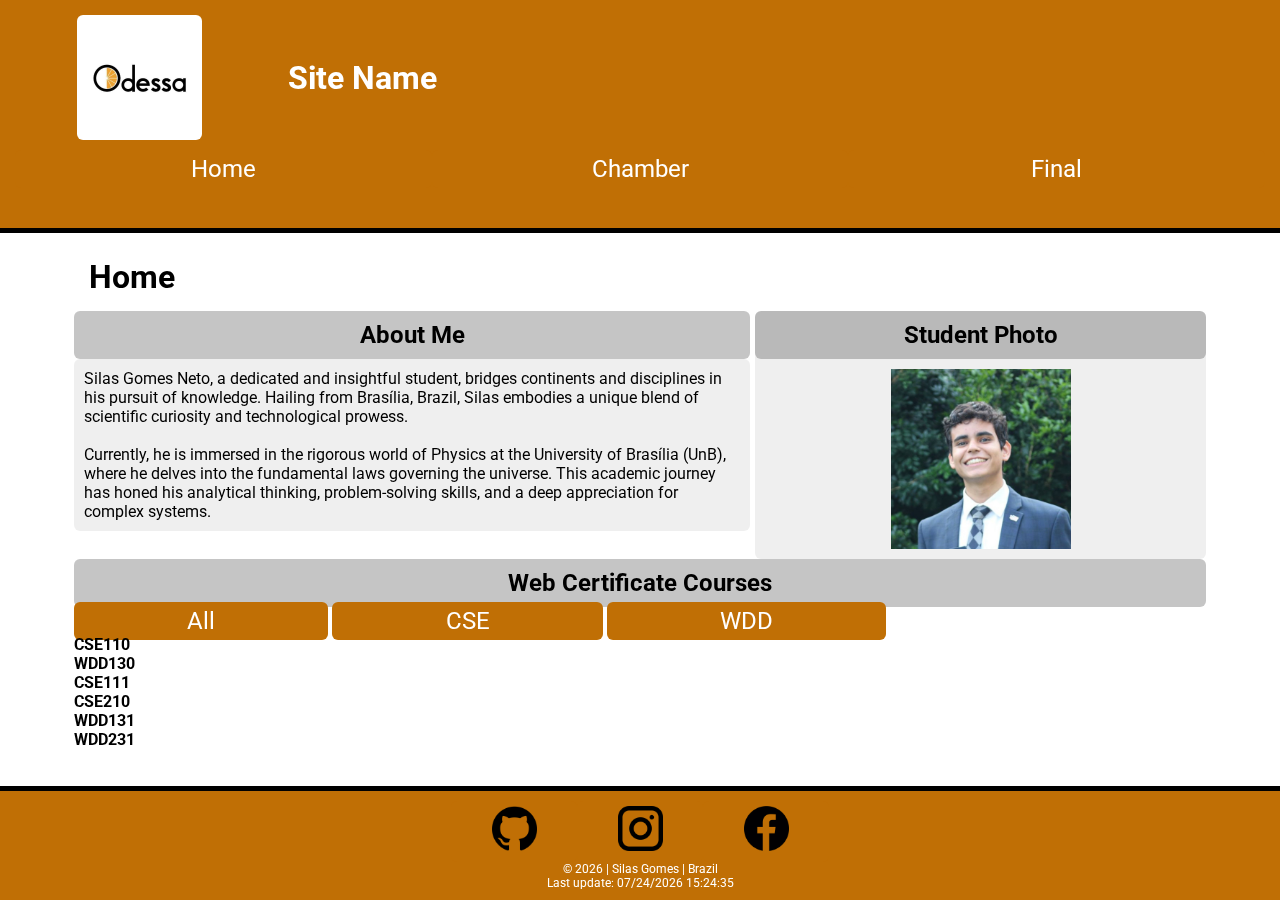
<file: index.html>
<!DOCTYPE html>
<html lang="en">
<head>
    <meta charset="UTF-8">
    <meta name="viewport" content="width=device-width, initial-scale=1.0">
    <title>Index Page</title>
    <meta name="description" content="WDD 231 – eb Frontend Development I - Silas Gomes - Index Page: This page presents the student and the courses they have completed so far.">
    <meta name="author"  content="silas gomes neto">
    <!---fonts-->
    <link rel="preconnect" href="https://fonts.googleapis.com">
    <link rel="preconnect" href="https://fonts.gstatic.com" crossorigin>
    <link href="https://fonts.googleapis.com/css2?family=Roboto&display=swap" rel="stylesheet">
    <link href="https://fonts.googleapis.com/css2?family=Rowdies:wght@300;400;700&display=swap" rel="stylesheet">
    <!--the order matters-->
    <link rel="stylesheet" href="styles/style.css">
    <!--js-->
    <script src="scripts/date.js" defer></script>
</head>
<body>
    <header id="menu">
        <img id="logo" src="images/logo.jpeg" alt="logo">
        <div id="humbutton">
            <h1 id="title">Site Name</h1>
            <a id="hidden-menu" href="#"></a>
        </div>
        <nav class="navigation">
            <a class="button" id="home" href="#">Home</a>
            <a class="button" id="chamber" href="#">Chamber</a>
            <a class="button" id="final" href="#">Final</a> 
        </nav>
    </header>
    <main>
        <h1>Home</h1>
        <div class="student">
            <section class="aboutme">
                <h2 class="title">About Me</h2>
                <p id="pAM">Silas Gomes Neto, a dedicated and insightful student, bridges continents and disciplines in his 
                    pursuit of knowledge. Hailing from Brasília, Brazil, Silas embodies a unique blend of scientific curiosity 
                    and technological prowess. 
                    <br><br>
                    Currently, he is immersed in the rigorous world of Physics at the University of 
                    Brasília (UnB), where he delves into the fundamental laws governing the universe. This academic journey has 
                    honed his analytical thinking, problem-solving skills, and a deep appreciation for complex systems. </p>
            </section>
            <section class="photo">
                <h2 class="title">Student Photo</h2>
                <img src="images/profile.jfif" id="student-photo">
            </section>
        </div>
        <section class="web">
            <h2 class="title" id="web">Web Certificate Courses</h2>
            <div class="button2">
                <a class="filter" id="all" href="#">All</a>
                <a class="filter" id="cse" href="#">CSE</a>
                <a class="filter" id="wdd" href="#">WDD</a>
            </div>
            <div class="courses"></div>
        </section>
    </main>
    <footer>
        <div class="block">
            <div class="socialdiv">
                <a id="git" href="#"><img src="images/git.png" class="social"></a>
                <a id="insta" href="#"><img src="images/insta.png" class="social"></a>
                <a id="face" href="#"><img src="images/face.png" class="social"></a>
            </div>
        </div>
        <p id="foot">&copy; <span id="year"></span> | Silas Gomes | Brazil</p>
        <p id="date">Last update:&nbsp;<span id="lastModified"></span></p>
    </footer>
</body>
</html>
</file>
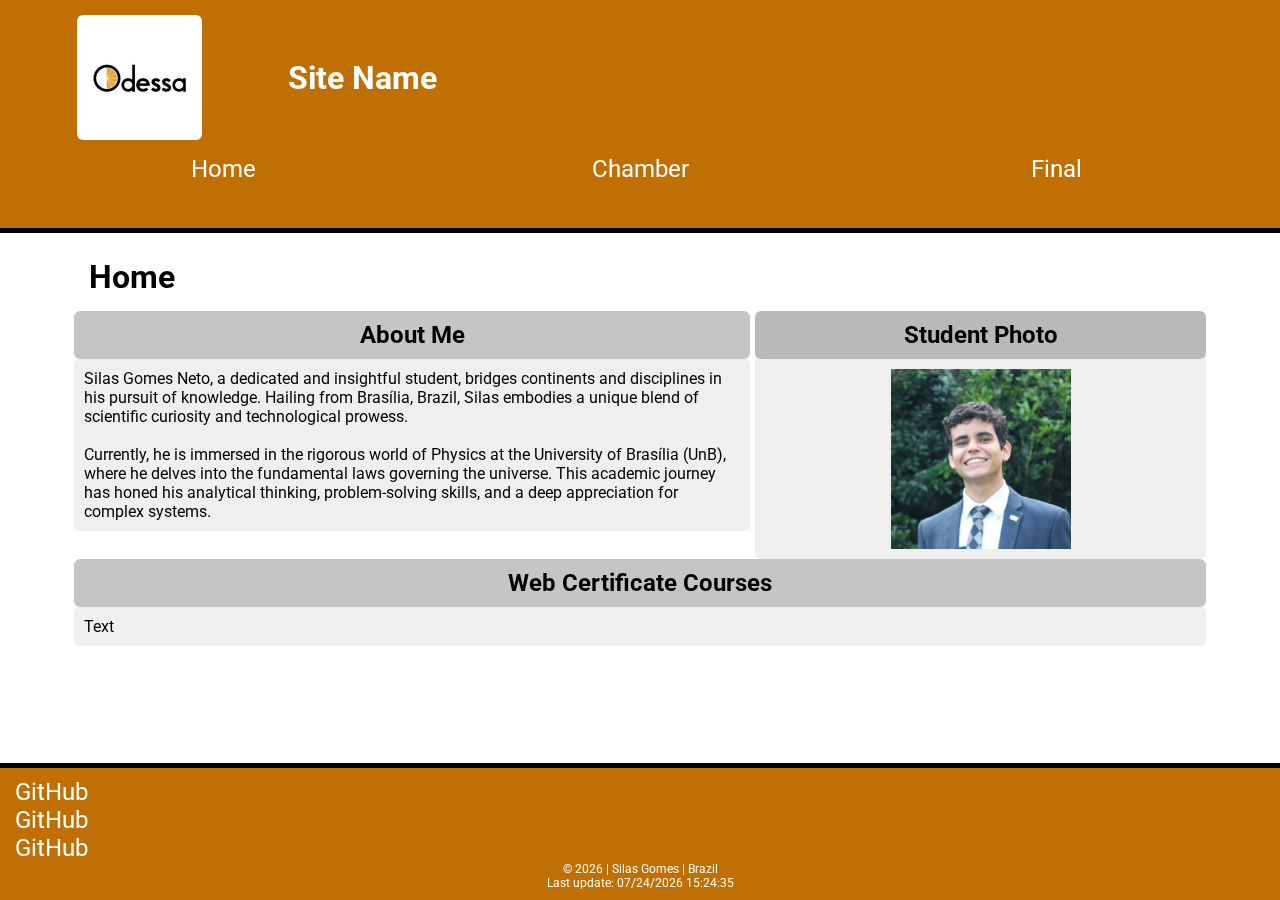
<file: home.html>
<!DOCTYPE html>
<html lang="en">
<head>
    <meta charset="UTF-8">
    <meta name="viewport" content="width=device-width, initial-scale=1.0">
    <title>Home Page</title>
    <meta name="description" content="WDD 131 – Dynamic Web Fundamentals - Silas Gomes - Contact page: This is a page for users make a reservation or get in touch with the restaurant.">
    <meta name="author"  content="silas gomes neto">
    <!---fonts-->
    <link rel="preconnect" href="https://fonts.googleapis.com">
    <link rel="preconnect" href="https://fonts.gstatic.com" crossorigin>
    <link href="https://fonts.googleapis.com/css2?family=Roboto&display=swap" rel="stylesheet">
    <link href="https://fonts.googleapis.com/css2?family=Rowdies:wght@300;400;700&display=swap" rel="stylesheet">
    <!--the order matters-->
    <link rel="stylesheet" href="styles/style.css">
    <!--js-->
    <script src="scripts/date.js" defer></script>
</head>
<body>
    <header id="menu">
        <img id="logo" src="images/logo.jpeg" alt="logo">
        <div id="humbutton">
            <h1 id="title">Site Name</h1>
            <a id="hidden-menu" href="#"></a>
        </div>
        <nav class="navigation">
            <a class="button" id="home" href="#">Home</a>
            <a class="button" id="chamber" href="#">Chamber</a>
            <a class="button" id="final" href="#">Final</a> 
        </nav>
    </header>
    <main>
        <h1>Home</h1>
        <div class="student">
            <section class="aboutme">
                <h2 class="title">About Me</h2>
                <p id="pAM">Silas Gomes Neto, a dedicated and insightful student, bridges continents and disciplines in his 
                    pursuit of knowledge. Hailing from Brasília, Brazil, Silas embodies a unique blend of scientific curiosity 
                    and technological prowess. 
                    <br><br>
                    Currently, he is immersed in the rigorous world of Physics at the University of 
                    Brasília (UnB), where he delves into the fundamental laws governing the universe. This academic journey has 
                    honed his analytical thinking, problem-solving skills, and a deep appreciation for complex systems.</p>
            </section>
            <section class="photo">
                <h2 class="title">Student Photo</h2>
                <img src="images/profile.jfif" id="student-photo">
            </section>
        </div>
        <section class="web">
            <h2 class="title" id="web">Web Certificate Courses</h2>
            <p id="pAM">Text</p>
        </section>
    </main>
    <footer>
        <div class="social">
            <a id="git" href="#">GitHub</a>
            <a id="git" href="#">GitHub</a>
            <a id="git" href="#">GitHub</a>
        </div>
        <p id="foot">&copy; <span id="year"></span> | Silas Gomes | Brazil</p>
        <p id="date">Last update:&nbsp;<span id="lastModified"></span></p>
    </footer>
</body>
</html>
</file>
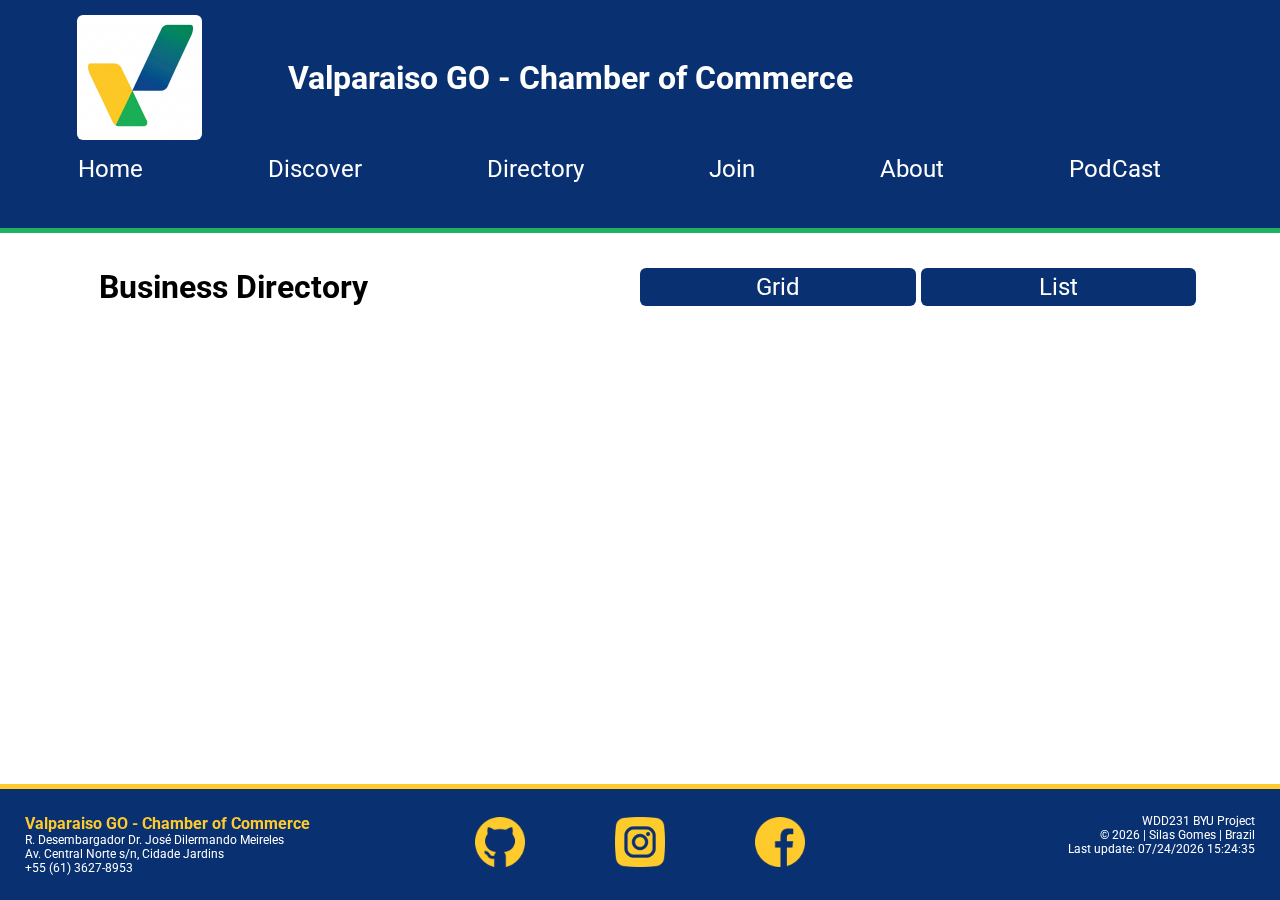
<file: chamber/directory.html>
<!DOCTYPE html>
<html lang="en">
<head>
    <meta charset="UTF-8">
    <meta name="viewport" content="width=device-width, initial-scale=1.0">
    <title>Business Directory</title>
    <meta name="description" content="WDD 231 - Web Frontend Development I - Silas Gomes - Chamber of Commerce: This page has the purpose to present the local companies, and to connect them.">
    <meta name="author"  content="Silas Gomes Neto">
    <!--facebook meta-->
    <meta property="og:title" content="Valparaiso de Goias Chamber of Commerce">
    <meta property="og:description" content="Supporting local businesses and promoting economic growth in Valparaíso de Goiás. Join us to network, find resources, and build a stronger community.">
    <meta property="og:image" content="https://raw.githubusercontent.com/MagoPrismo/wdd231/refs/heads/main/val.png">
    <meta property="og:url" content="https://magoprismo.github.io/wdd231/chamber/directory.html">
    <meta property="og:locale" content="en_US">
    <meta property="og:type" content="website">
    <!---fonts-->
    <link rel="preconnect" href="https://fonts.googleapis.com">
    <link rel="preconnect" href="https://fonts.gstatic.com" crossorigin>
    <link rel="preconnect" href="https://fonts.googleapis.com">
    <link rel="preconnect" href="https://fonts.gstatic.com" crossorigin>
    <link href="https://fonts.googleapis.com/css2?family=Roboto:ital,wght@0,100..900;1,100..900&display=swap" rel="stylesheet">
    <link href="https://fonts.googleapis.com/css2?family=Rowdies:wght@300;400;700&display=swap" rel="stylesheet">
    <!--css and js-->
    <link rel="stylesheet" href="styles/style.css">
    <script src="scripts/date.js" defer></script>
    <!--favicon-->
    <link rel="icon" href="images/favicon.ico">
</head>
<body>
    <header id="menu">
        <img id="logo" src="images/logo.webp" alt="logo" loading="lazy">
        <div id="humbutton">
            <h1 id="title">Valparaiso GO - Chamber of Commerce</h1>
            <a id="hidden-menu" href="#"></a>
        </div>
        <nav class="navigation">
            <a class="button" id="home" href="index.html">Home</a>
            <a class="button" id="discover" href="#">Discover</a>
            <a class="button" id="Directory" href="directory.html">Directory</a>
            <a class="button" id="join" href="#">Join</a>
            <a class="button" id="about" href="#">About</a>
            <a class="button" id="podcast" href="#">PodCast</a>
            <a class="button" id="events" href="#">Events</a>
        </nav>
    </header>
    <main>
        <div class="navigation2">
            <h1>Business Directory</h1>
            <div class="button2">
                <a id="grid" href="#">Grid</a>
                <a id="list" href="#">List</a>
            </div>
        </div>
        <div id="members" class="grid"></div>
    </main>
    <footer>
        <div class="block">
            <div class="contact">
                <p id="yellow"><strong>Valparaiso GO - Chamber of Commerce</strong></p>
                <p class="foot">R. Desembargador Dr. José Dilermando Meireles <br> Av. Central Norte s/n, Cidade Jardins</p>
                <p class="foot">+55 (61) 3627-8953</p>
            </div>
            <div class="socialdiv">
                <a id="git" href="https://github.com/MagoPrismo"><img src="images/git.webp" class="social" alt="git"></a>
                <a id="insta" href="https://www.instagram.com/silasneto_gomes/"><img src="images/insta.webp" class="social" alt="insta"></a>
                <a id="face" href="https://m.facebook.com/silas.gms/"><img src="images/face.webp" class="social" alt="face"></a>
            </div>
            <div class="student">
                <p class="foot">WDD231 BYU Project</p>
                <p class="foot">&copy; <span id="year"></span> | Silas Gomes | Brazil</p>
                <p class="foot">Last update:&nbsp;<span id="lastModified"></span></p>
                <!--
                <a class="foot" href="https://www.flaticon.com/br/icones-gratis/github" title="github ícones">Github ícones criados por Freepik - Flaticon</a>
                <a class="foot" href="https://www.flaticon.com/br/icones-gratis/logotipo-do-instagram" title="logotipo do instagram ícones">Logotipo do instagram ícones criados por Rakib Hassan Rahim - Flaticon</a>
                <a class="foot" href="https://www.flaticon.com/br/icones-gratis/facebook" title="facebook ícones">Facebook ícones criados por Freepik - Flaticon</a>
                -->
            </div>
        </div>
    </footer>
</body>
</html>
</file>
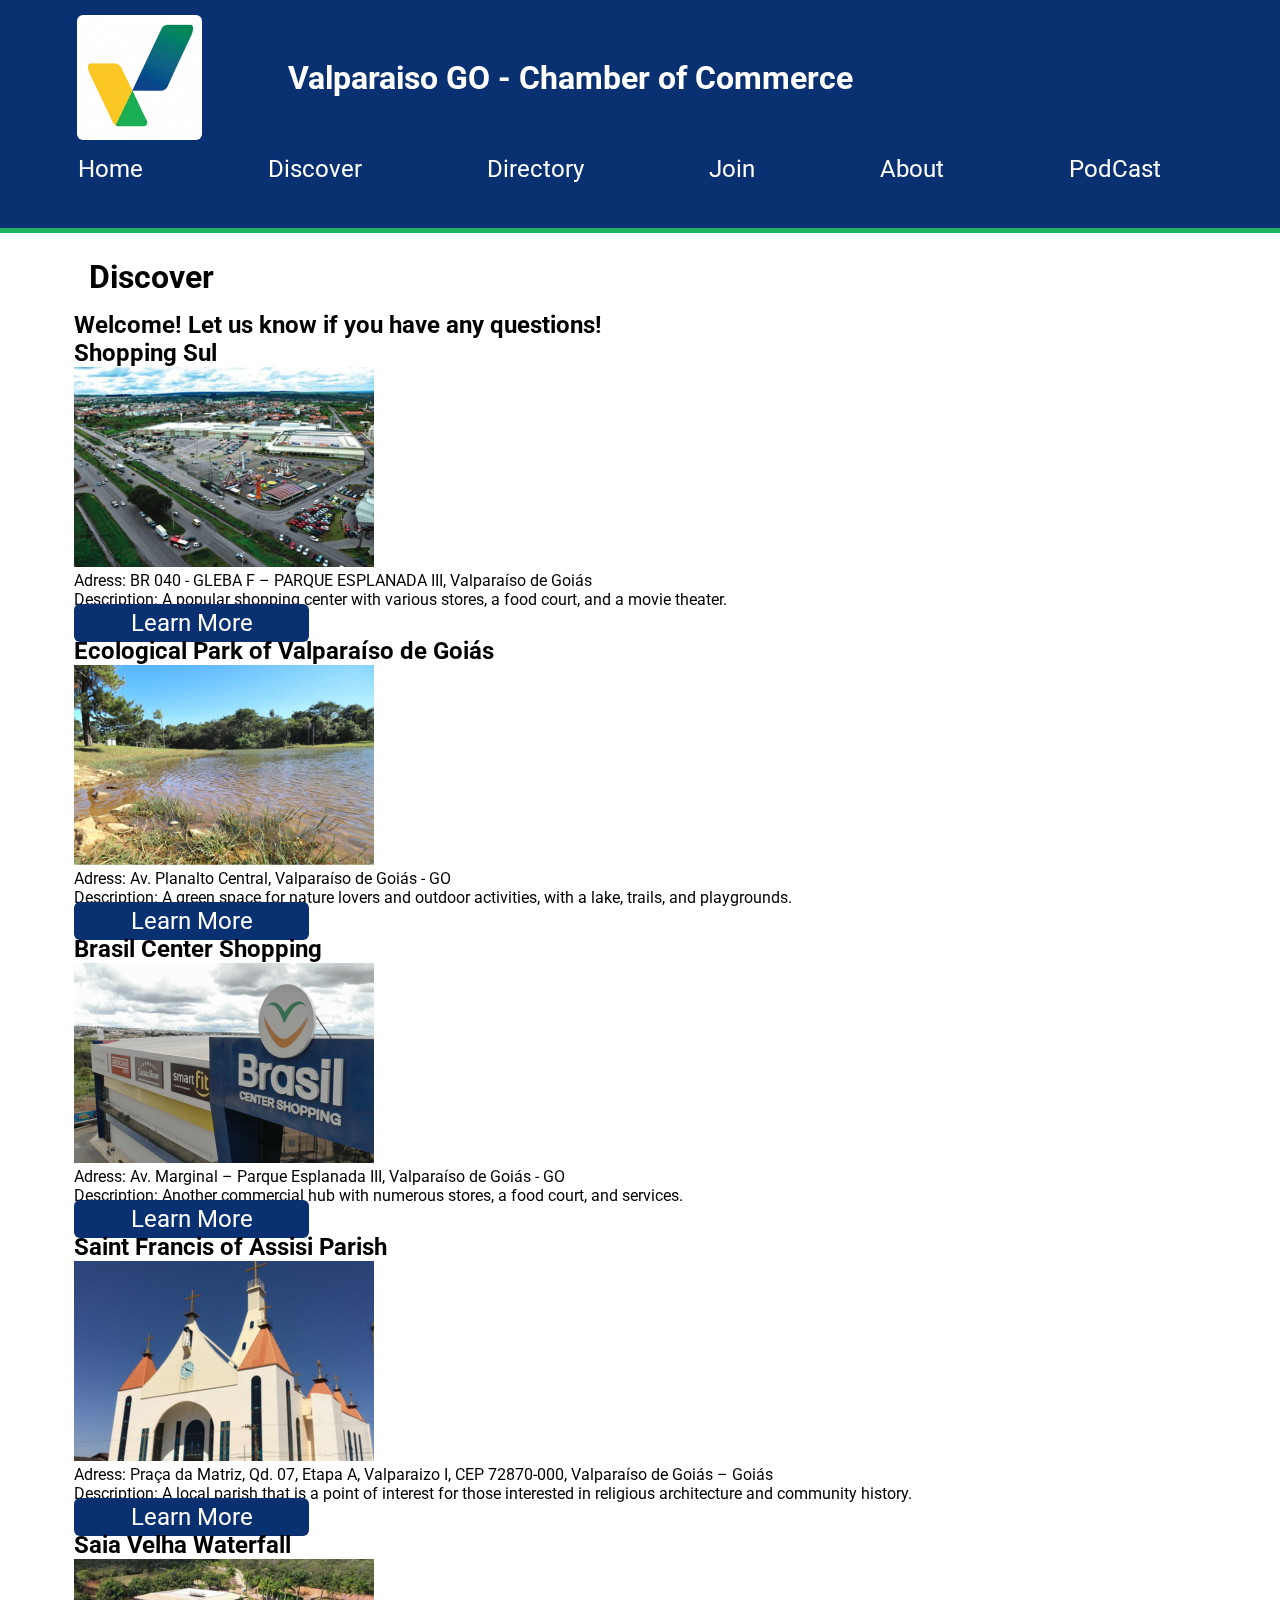
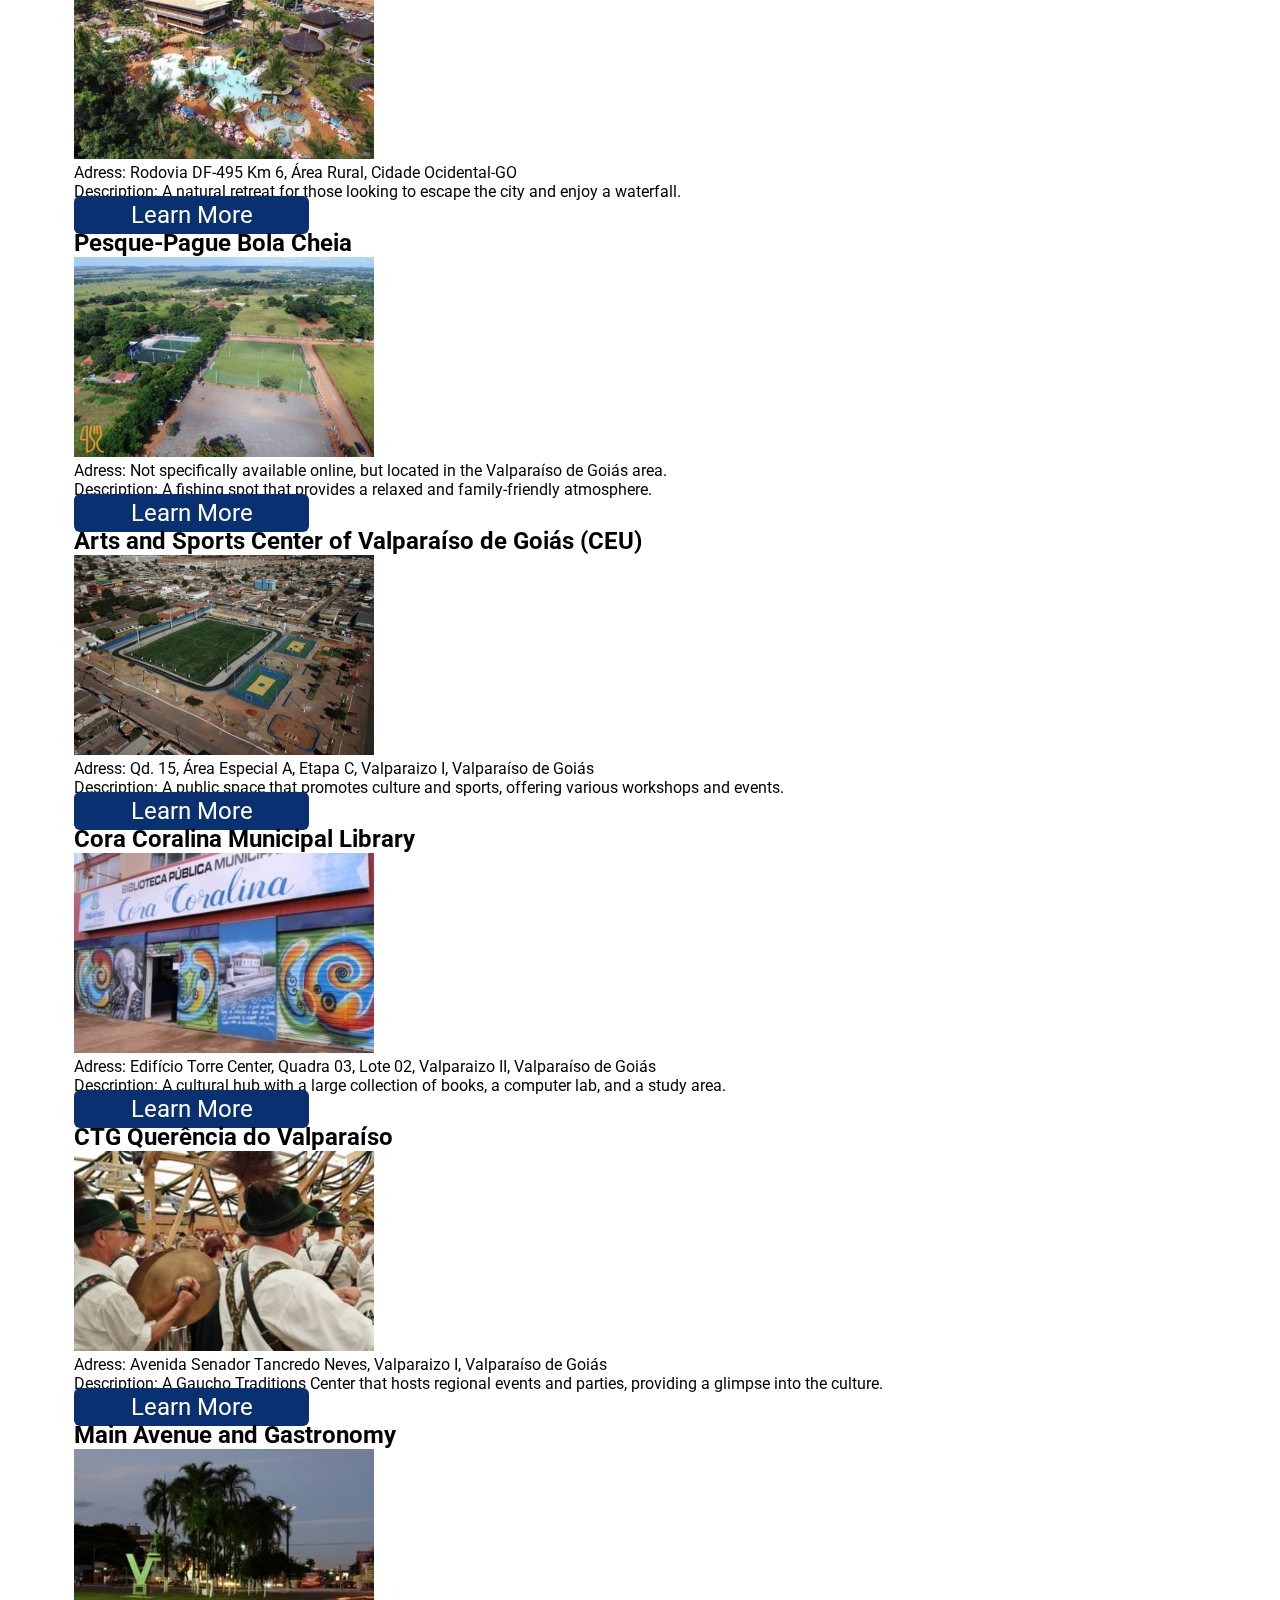
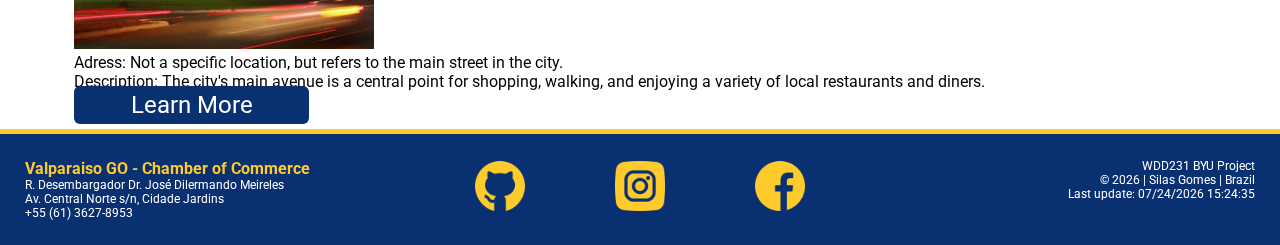
<file: chamber/discover.html>
<!DOCTYPE html>
<html lang="en">
<head>
    <meta charset="UTF-8">
    <meta name="viewport" content="width=device-width, initial-scale=1.0">
    <title>Home Page-The page to show the fun places in the city</title>
    <meta name="description" content="WDD 231 - Web Frontend Development I - Silas Gomes - Chamber of Commerce (Discover page): This page has the purpose to present the fun places in the city.">
    <meta name="author"  content="Silas Gomes Neto">
    <!--facebook meta-->
    <meta property="og:title" content="Valparaiso de Goias Chamber of Commerce">
    <meta property="og:description" content="Supporting local businesses and promoting economic growth in Valparaíso de Goiás. Join us to network, find resources, and build a stronger community.">
    <meta property="og:image" content="https://raw.githubusercontent.com/MagoPrismo/wdd231/refs/heads/main/val.png">
    <meta property="og:url" content="https://magoprismo.github.io/wdd231/chamber/directory.html">
    <meta property="og:locale" content="en_US">
    <meta property="og:type" content="website">
    <!---fonts-->
    <!-- Preload the fonts -->
    <link rel="preload" as="style" href="https://fonts.googleapis.com/css2?family=Roboto:wght@100;400;700;900&display=swap">
    <link rel="preload" as="style" href="https://fonts.googleapis.com/css2?family=Rowdies:wght@300;400;700&display=swap">

    <!-- Load them asynchronously -->
    <link rel="stylesheet" href="https://fonts.googleapis.com/css2?family=Roboto:wght@100;400;700;900&display=swap" media="print" onload="this.media='all'">
    <link rel="stylesheet" href="https://fonts.googleapis.com/css2?family=Rowdies:wght@300;400;700&display=swap" media="print" onload="this.media='all'">

    <!-- Fallback if JS is disabled -->
    <noscript>
    <link rel="stylesheet" href="https://fonts.googleapis.com/css2?family=Roboto:wght@100;400;700;900&display=swap">
    <link rel="stylesheet" href="https://fonts.googleapis.com/css2?family=Rowdies:wght@300;400;700&display=swap">
    </noscript>
    <!--css and js-->
    <link rel="stylesheet" href="styles/style.css">
    <script src="scripts/discover.js" defer></script>
    <script src="scripts/base.js" defer></script>
    <!--favicon-->
    <link rel="icon" href="images/favicon.ico">
</head>
<body>
    <header id="menu">
        <img id="logo" src="images/logo.webp" alt="logo" loading="lazy" width="85" height="85">
        <div id="humbutton">
            <h1 id="title">Valparaiso GO - Chamber of Commerce</h1>
            <a id="hidden-menu" href="#"></a>
        </div>
        <nav class="navigation">
            <a class="button" id="home" href="index.html">Home</a>
            <a class="button" id="discover" href="discover.html">Discover</a>
            <a class="button" id="Directory" href="directory.html">Directory</a>
            <a class="button" id="join" href="join.html">Join</a>
            <a class="button" id="about" href="#">About</a>
            <a class="button" id="podcast" href="#">PodCast</a>
            <a class="button" id="events" href="#">Events</a>
        </nav>
    </header>
    <main>
        <h1>Discover</h1>
        <aside class="sidebar">
            <h2 id="visitor-message"></h2>
        </aside>
        <div id="places"></div>
    </main>
    <footer>
        <div class="block">
            <div class="contact">
                <p id="yellow"><strong>Valparaiso GO - Chamber of Commerce</strong></p>
                <p class="foot">R. Desembargador Dr. José Dilermando Meireles <br> Av. Central Norte s/n, Cidade Jardins</p>
                <p class="foot">+55 (61) 3627-8953</p>
            </div>
            <div class="socialdiv">
                <a id="git" href="https://github.com/MagoPrismo"><img src="images/git.png" class="social" alt="git" width="64" height="64"></a>
                <a id="insta" href="https://www.instagram.com/silasneto_gomes/"><img src="images/insta.png" class="social" alt="insta" width="64" height="64"></a>
                <a id="face" href="https://m.facebook.com/silas.gms/"><img src="images/face.png" class="social" alt="face" width="64" height="64"></a>
            </div>
            <div class="student">
                <p class="foot">WDD231 BYU Project</p>
                <p class="foot">&copy; <span id="year"></span> | Silas Gomes | Brazil</p>
                <p class="foot">Last update:&nbsp;<span id="lastModified"></span></p>
                <!--
                <a class="foot" href="https://www.flaticon.com/br/icones-gratis/github" title="github ícones">Github ícones criados por Freepik - Flaticon</a>
                <a class="foot" href="https://www.flaticon.com/br/icones-gratis/logotipo-do-instagram" title="logotipo do instagram ícones">Logotipo do instagram ícones criados por Rakib Hassan Rahim - Flaticon</a>
                <a class="foot" href="https://www.flaticon.com/br/icones-gratis/facebook" title="facebook ícones">Facebook ícones criados por Freepik - Flaticon</a>
                -->
            </div>
        </div>
    </footer>
</body>
</html>
</file>
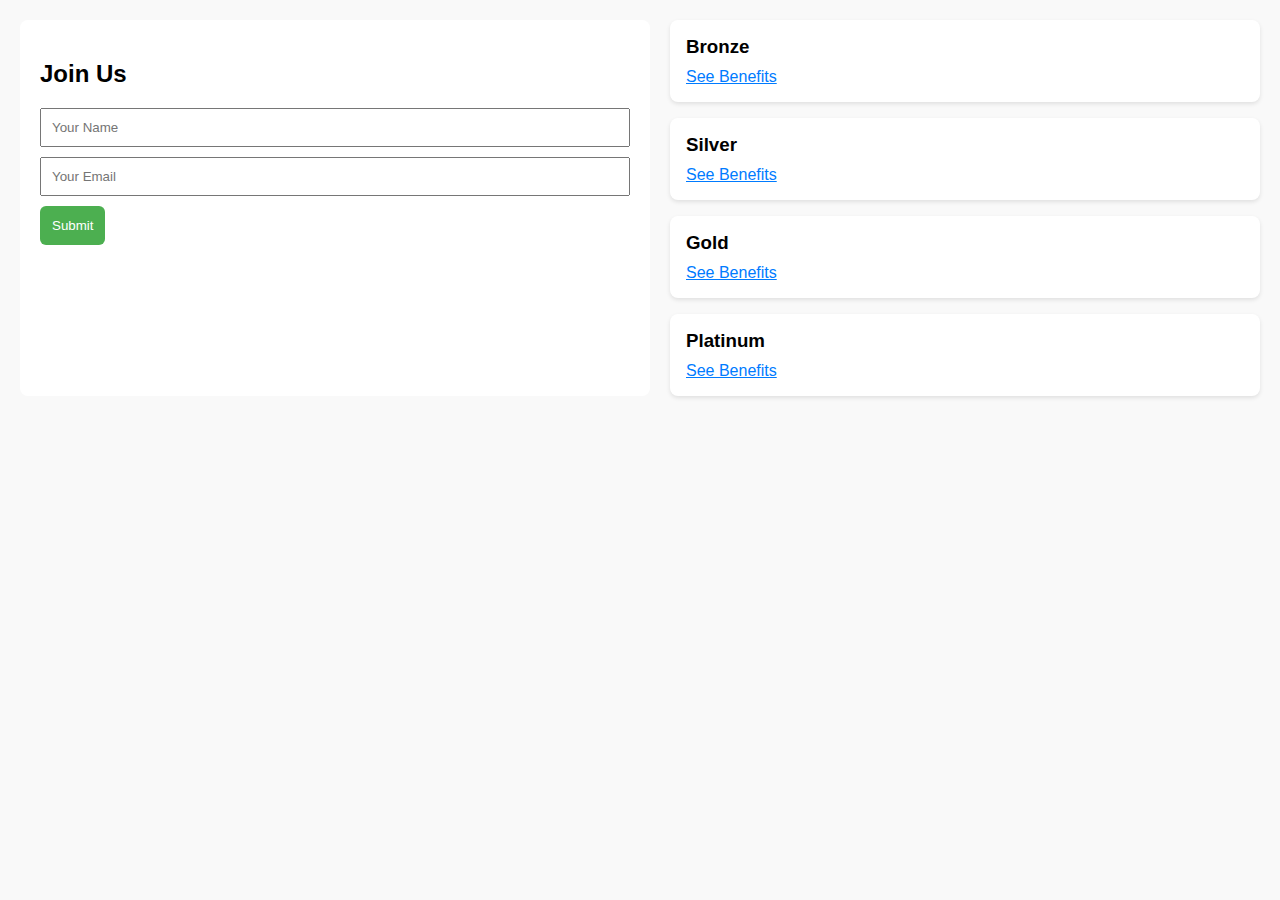
<file: chamber/exemplo.html>
<!DOCTYPE html>
<html lang="en">
<head>
  <meta charset="UTF-8" />
  <meta name="viewport" content="width=device-width, initial-scale=1.0"/>
  <title>Membership Cards with Modals</title>

  <style>
    * {
      box-sizing: border-box;
    }

    body {
      font-family: Arial, sans-serif;
      margin: 0;
      padding: 20px;
      background: #f9f9f9;
    }

    .container {
      display: flex;
      flex-direction: column;
    }

    .membership-form {
      background: #fff;
      padding: 20px;
      margin-bottom: 20px;
      border-radius: 8px;
      flex: 1;
    }

    .membership-form input[type="text"],
    .membership-form input[type="email"] {
      display: block;
      width: 100%;
      margin: 10px 0;
      padding: 10px;
    }

    .membership-form input[type="submit"] {
      background-color: #4CAF50;
      color: white;
      padding: 12px;
      border: none;
      border-radius: 6px;
      cursor: pointer;
    }

    .cards {
      display: flex;
      flex-direction: column;
      gap: 16px;
      flex: 1;
    }

    .card {
      background: #fff;
      padding: 16px;
      border-radius: 8px;
      box-shadow: 0 2px 4px rgba(0,0,0,0.1);
    }

    .card h3 {
      margin: 0 0 10px;
    }

    .card a {
      color: #007BFF;
      cursor: pointer;
      text-decoration: underline;
    }

    @media (min-width: 768px) {
      .container {
        flex-direction: row;
        gap: 20px;
      }

      .membership-form {
        margin-bottom: 0;
      }

      .cards {
        flex-direction: column;
      }
    }

    /* Modal Styles */
    .modal {
      display: none;
      position: fixed;
      z-index: 10;
      left: 0; top: 0;
      width: 100%; height: 100%;
      background: rgba(0,0,0,0.5);
      justify-content: center;
      align-items: center;
    }

    .modal-content {
      background: white;
      padding: 24px;
      border-radius: 8px;
      width: 90%;
      max-width: 400px;
      position: relative;
    }

    .close {
      position: absolute;
      top: 10px; right: 14px;
      font-size: 24px;
      cursor: pointer;
    }
  </style>
</head>
<body>

  <div class="container">
    <!-- 📝 Form Section -->
    <form class="membership-form">
      <h2>Join Us</h2>
      <input type="text" placeholder="Your Name" required />
      <input type="email" placeholder="Your Email" required />
      <input type="submit" value="Submit" />
    </form>

    <!-- 💳 Cards Section -->
    <div class="cards">
      <div class="card">
        <h3>Bronze</h3>
        <a href="#bronze-modal" class="open-modal">See Benefits</a>
      </div>
      <div class="card">
        <h3>Silver</h3>
        <a href="#silver-modal" class="open-modal">See Benefits</a>
      </div>
      <div class="card">
        <h3>Gold</h3>
        <a href="#gold-modal" class="open-modal">See Benefits</a>
      </div>
      <div class="card">
        <h3>Platinum</h3>
        <a href="#platinum-modal" class="open-modal">See Benefits</a>
      </div>
    </div>
  </div>

  <!-- 💬 Modals -->
  <div id="bronze-modal" class="modal">
    <div class="modal-content">
      <span class="close">&times;</span>
      <h2>Bronze Membership</h2>
      <p>Access to basic content and community forums.</p>
    </div>
  </div>

  <div id="silver-modal" class="modal">
    <div class="modal-content">
      <span class="close">&times;</span>
      <h2>Silver Membership</h2>
      <p>Includes Bronze benefits + monthly newsletter and webinars.</p>
    </div>
  </div>

  <div id="gold-modal" class="modal">
    <div class="modal-content">
      <span class="close">&times;</span>
      <h2>Gold Membership</h2>
      <p>Everything in Silver + premium content and priority support.</p>
    </div>
  </div>

  <div id="platinum-modal" class="modal">
    <div class="modal-content">
      <span class="close">&times;</span>
      <h2>Platinum Membership</h2>
      <p>All benefits + 1-on-1 coaching and lifetime access.</p>
    </div>
  </div>

  <script>
    document.addEventListener("DOMContentLoaded", () => {
      const links = document.querySelectorAll(".open-modal");
      const modals = document.querySelectorAll(".modal");
      const closeButtons = document.querySelectorAll(".close");

      links.forEach(link => {
        link.addEventListener("click", (e) => {
          e.preventDefault();
          const targetId = link.getAttribute("href");
          const modal = document.querySelector(targetId);
          if (modal) {
            modal.style.display = "flex";
          }
        });
      });

      closeButtons.forEach(btn => {
        btn.addEventListener("click", () => {
          btn.closest(".modal").style.display = "none";
        });
      });

      window.addEventListener("click", (e) => {
        modals.forEach(modal => {
          if (e.target === modal) {
            modal.style.display = "none";
          }
        });
      });
    });
  </script>

</body>
</html>
</file>
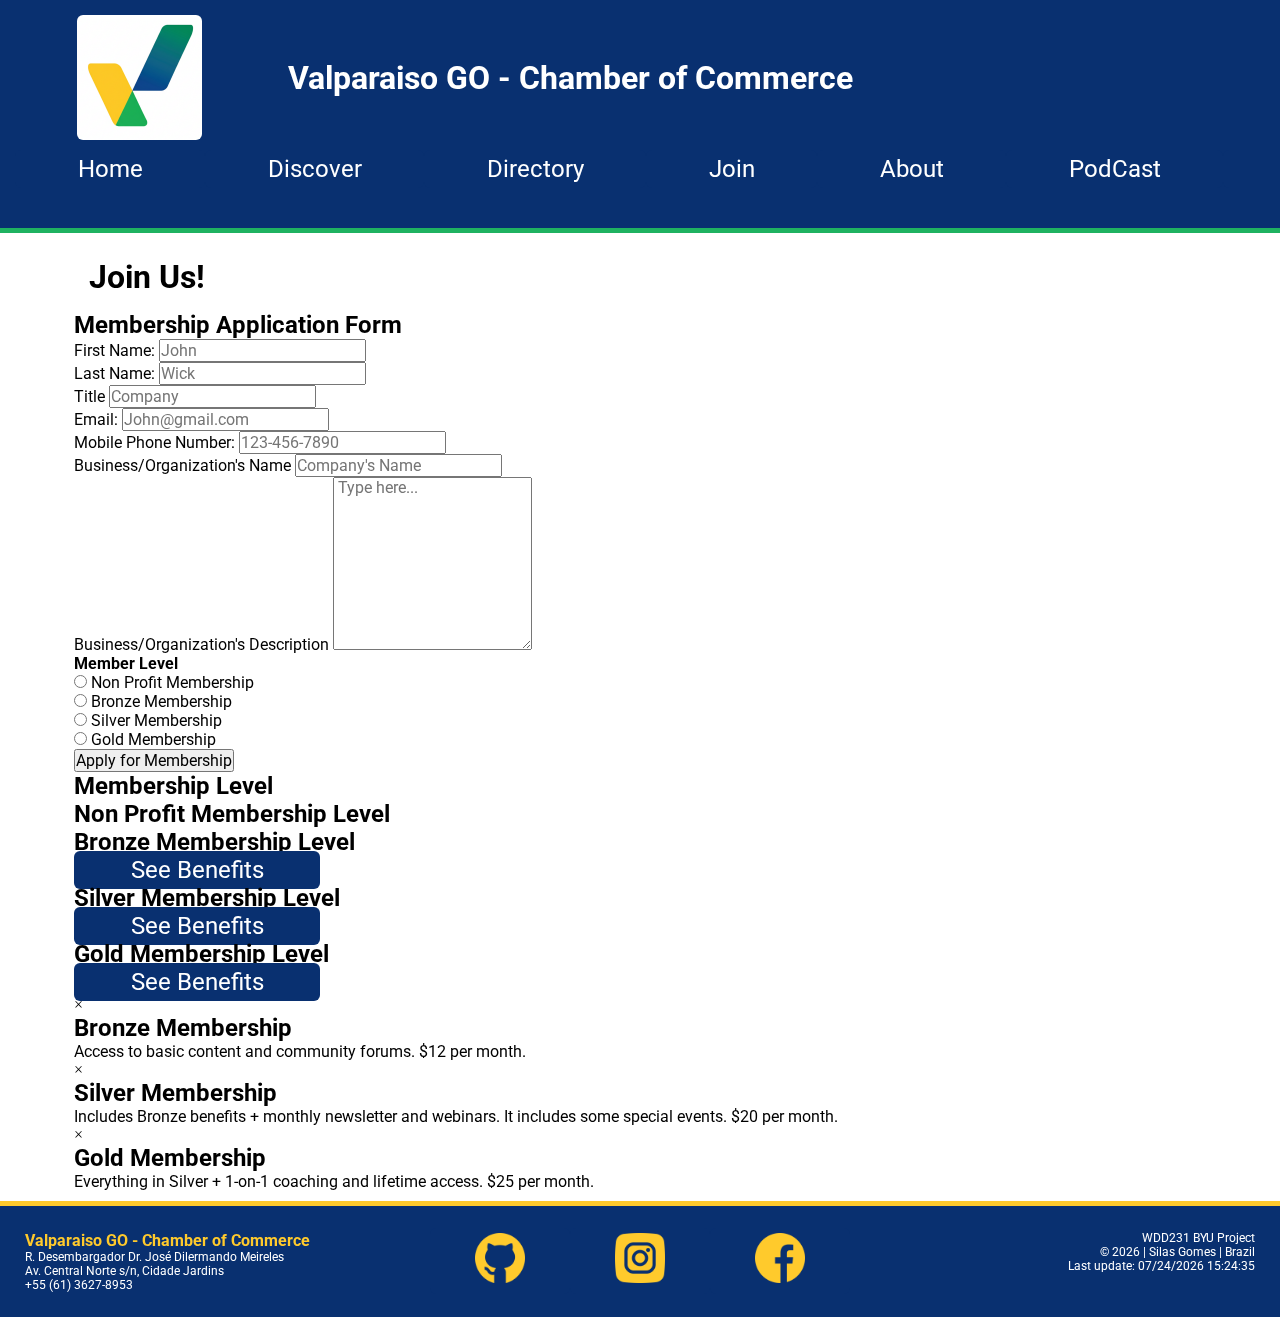
<file: chamber/join.html>
<!DOCTYPE html>
<html lang="en">
<head>
    <meta charset="UTF-8">
    <meta name="viewport" content="width=device-width, initial-scale=1.0">
    <title>Join Us -The page to join the commerce</title>
    <meta name="description" content="WDD 231 - Web Frontend Development I - Silas Gomes - Chamber of Commerce (Join Us page): This page has the purpose to apply new members for the chamber of commerce.">
    <meta name="author"  content="Silas Gomes Neto">
    <!--facebook meta-->
    <meta property="og:title" content="Valparaiso de Goias Chamber of Commerce">
    <meta property="og:description" content="Supporting local businesses and promoting economic growth in Valparaíso de Goiás. Join us to network, find resources, and build a stronger community.">
    <meta property="og:image" content="https://raw.githubusercontent.com/MagoPrismo/wdd231/refs/heads/main/val.png">
    <meta property="og:url" content="https://magoprismo.github.io/wdd231/chamber/directory.html">
    <meta property="og:locale" content="en_US">
    <meta property="og:type" content="website">
    <!---fonts-->
    <link rel="preconnect" href="https://fonts.googleapis.com">
    <link rel="preconnect" href="https://fonts.gstatic.com" crossorigin>
    <link rel="preconnect" href="https://fonts.googleapis.com">
    <link rel="preconnect" href="https://fonts.gstatic.com" crossorigin>
    <link href="https://fonts.googleapis.com/css2?family=Roboto:ital,wght@0,100..900;1,100..900&display=swap" rel="stylesheet">
    <link href="https://fonts.googleapis.com/css2?family=Rowdies:wght@300;400;700&display=swap" rel="stylesheet">
    <!--css and js-->
    <link rel="stylesheet" href="styles/style.css">
    <script src="scripts/base.js" defer></script>
    <!--favicon-->
    <link rel="icon" href="images/favicon.ico">
</head>
<body>
    <header id="menu">
        <img id="logo" src="images/logo.webp" alt="logo" loading="lazy">
        <div id="humbutton">
            <h1 id="title">Valparaiso GO - Chamber of Commerce</h1>
            <a id="hidden-menu" href="#"></a>
        </div>
        <nav class="navigation">
            <a class="button" id="home" href="index.html">Home</a>
            <a class="button" id="discover" href="#">Discover</a>
            <a class="button" id="Directory" href="directory.html">Directory</a>
            <a class="button" id="join" href="join.html">Join</a>
            <a class="button" id="about" href="#">About</a>
            <a class="button" id="podcast" href="#">PodCast</a>
            <a class="button" id="events" href="#">Events</a>
        </nav>
    </header>
    <main>
        <h1>Join Us!</h1>
        <div id="joinus">
            <div id="info">
                <form id="myForm">
                    <h2>Membership Application Form</h2>
                    <input type="hidden" id="timestamp" name="timestamp">
                    <div class="box1">
                        <label for="firstName">First Name:</label>
                        <input name="firstName" id="firstName" type="text" autocomplete="first-name" placeholder="John" required>    
                    </div>
                    <div class="box1">
                        <label for="lastName">Last Name:</label>
                        <input name="lastName" id="lastName" type="text" autocomplete="last-name" placeholder="Wick" required> 
                    </div>
                    <div class="box1">
                        <label for="organizational">Title</label>
                        <input name="organizational" id="organizational" type="text" autocomplete="organization-title" placeholder="Company" pattern="[A-Za-z\- ]{7,}">
                    </div>
                    <div class="box1">
                        <label for="email">Email:</label>
                        <input name="email" id="email" type="email" autocomplete="email" required placeholder="John@gmail.com">
                    </div>
                    <div class="box1">
                        <label for="phone">Mobile Phone Number:</label>
                        <input name="phone" id="phone" type="tel" autocomplete="phone" placeholder="123-456-7890" required>
                    </div>
                    <div class="box1">
                        <label for="name">Business/Organization's Name</label>
                        <input name="name" id="name" type="text" autocomplete="organization" placeholder="Company's Name" required>
                    </div>
                    <div class="box1">
                        <label for="description">Business/Organization's Description</label>
                        <textarea name="description" id="description" rows="9" placeholder=" Type here..."></textarea>
                    </div>
                    
                    <div id="ratio">
                        <h3>Member Level</h3>
                        <div class="radios">
                            <input name="level" id="non" type="radio">
                            <label>Non Profit Membership</label>
                        </div>
                        
                        <div class="radios">
                            <input name="level" id="bronze" type="radio" name="level">
                            <label>Bronze Membership</label>
                        </div>

                        <div class="radios">
                            <input name="level" id="silver" type="radio" name="level">
                            <label>Silver Membership</label>
                        </div>

                        <div class="radios">
                            <input name="level" id="gold" type="radio" name="level">
                            <label>Gold Membership</label>
                        </div>  
                    </div>
                    <div id="submit">
                        <input type="submit" value="Apply for Membership" class="submit-btn">
                    </div>
                </form>
            </div>
            <div id="levels">
                <h2>Membership Level</h2>
                <div class="box2">
                    <h2>Non Profit Membership Level</h2>
                </div>

                <div class="box2">
                    <h2>Bronze Membership Level</h2>
                    <a href="#bronze-modal" class="open-modal">See Benefits</a>
                </div>

                <div class="box2">
                    <h2>Silver Membership Level</h2>
                    <a href="#silver-modal" class="open-modal">See Benefits</a>
                </div>

                <div class="box2">
                    <h2>Gold Membership Level</h2>
                    <a href="#gold-modal" class="open-modal">See Benefits</a>
                </div>

                <!-- Modals -->
                <div id="bronze-modal" class="modal">
                    <div class="modal-content">
                    <span class="close">&times;</span>
                    <h2>Bronze Membership</h2>
                    <p>Access to basic content and community forums. $12 per month.</p>
                    </div>
                </div>

                <div id="silver-modal" class="modal">
                    <div class="modal-content">
                    <span class="close">&times;</span>
                    <h2>Silver Membership</h2>
                    <p>Includes Bronze benefits + monthly newsletter and webinars. It includes some special events. $20 per month.</p>
                    </div>
                </div>

                <div id="gold-modal" class="modal">
                    <div class="modal-content">
                    <span class="close">&times;</span>
                    <h2>Gold Membership</h2>
                    <p>Everything in Silver + 1-on-1 coaching and lifetime access. $25 per month.</p>
                    </div>
                </div>
            </div>
        </div>
    </main>
    <footer>
        <div class="block">
            <div class="contact">
                <p id="yellow"><strong>Valparaiso GO - Chamber of Commerce</strong></p>
                <p class="foot">R. Desembargador Dr. José Dilermando Meireles <br> Av. Central Norte s/n, Cidade Jardins</p>
                <p class="foot">+55 (61) 3627-8953</p>
            </div>
            <div class="socialdiv">
                <a id="git" href="https://github.com/MagoPrismo"><img src="images/git.webp" class="social" alt="git"></a>
                <a id="insta" href="https://www.instagram.com/silasneto_gomes/"><img src="images/insta.webp" class="social" alt="insta"></a>
                <a id="face" href="https://m.facebook.com/silas.gms/"><img src="images/face.webp" class="social" alt="face"></a>
            </div>
            <div class="student">
                <p class="foot">WDD231 BYU Project</p>
                <p class="foot">&copy; <span id="year"></span> | Silas Gomes | Brazil</p>
                <p class="foot">Last update:&nbsp;<span id="lastModified"></span></p>
                <!--
                <a class="foot" href="https://www.flaticon.com/br/icones-gratis/github" title="github ícones">Github ícones criados por Freepik - Flaticon</a>
                <a class="foot" href="https://www.flaticon.com/br/icones-gratis/logotipo-do-instagram" title="logotipo do instagram ícones">Logotipo do instagram ícones criados por Rakib Hassan Rahim - Flaticon</a>
                <a class="foot" href="https://www.flaticon.com/br/icones-gratis/facebook" title="facebook ícones">Facebook ícones criados por Freepik - Flaticon</a>
                -->
            </div>
        </div>
    </footer>
    <script>
          window.addEventListener('DOMContentLoaded', () => {
            document.querySelector('#levels').classList.add('animation');
        });

        window.addEventListener('DOMContentLoaded', () => {
          const timestampField = document.getElementById('timestamp');
          const now = new Date().toISOString();
          
          timestampField.value = now;
        });

        document.addEventListener("DOMContentLoaded", () => {
        const links = document.querySelectorAll(".open-modal");
        const modals = document.querySelectorAll(".modal");
        const closeButtons = document.querySelectorAll(".close");

        links.forEach(link => {
            link.addEventListener("click", (e) => {
            e.preventDefault();
            const targetId = link.getAttribute("href");
            const modal = document.querySelector(targetId);
            if (modal) {
                modal.style.display = "flex";
            }
            });
        });

        closeButtons.forEach(btn => {
            btn.addEventListener("click", () => {
            btn.closest(".modal").style.display = "none";
            });
        });

        window.addEventListener("click", (e) => {
            modals.forEach(modal => {
            if (e.target === modal) {
                modal.style.display = "none";
            }
            });
        });
        });
        document.getElementById("myForm").addEventListener("submit", function (e) {
        e.preventDefault();
        const firstname = document.getElementById("firstName").value;
        const lastname = document.getElementById("lastName").value;
        const email = document.getElementById("email").value;
        const phone = document.getElementById("phone").value;
        const name = document.getElementById("name").value;
        const time = document.getElementById("timestamp").value;

        localStorage.setItem("userName", `${firstname}  ${lastname}`);
        localStorage.setItem("userEmail", email);
        localStorage.setItem("userPhone", phone);
        localStorage.setItem("companyName", name);
        localStorage.setItem("timestamp", time);

        window.location.href = "thankyou.html";
        });
      </script>      
</body>
</html>
</file>
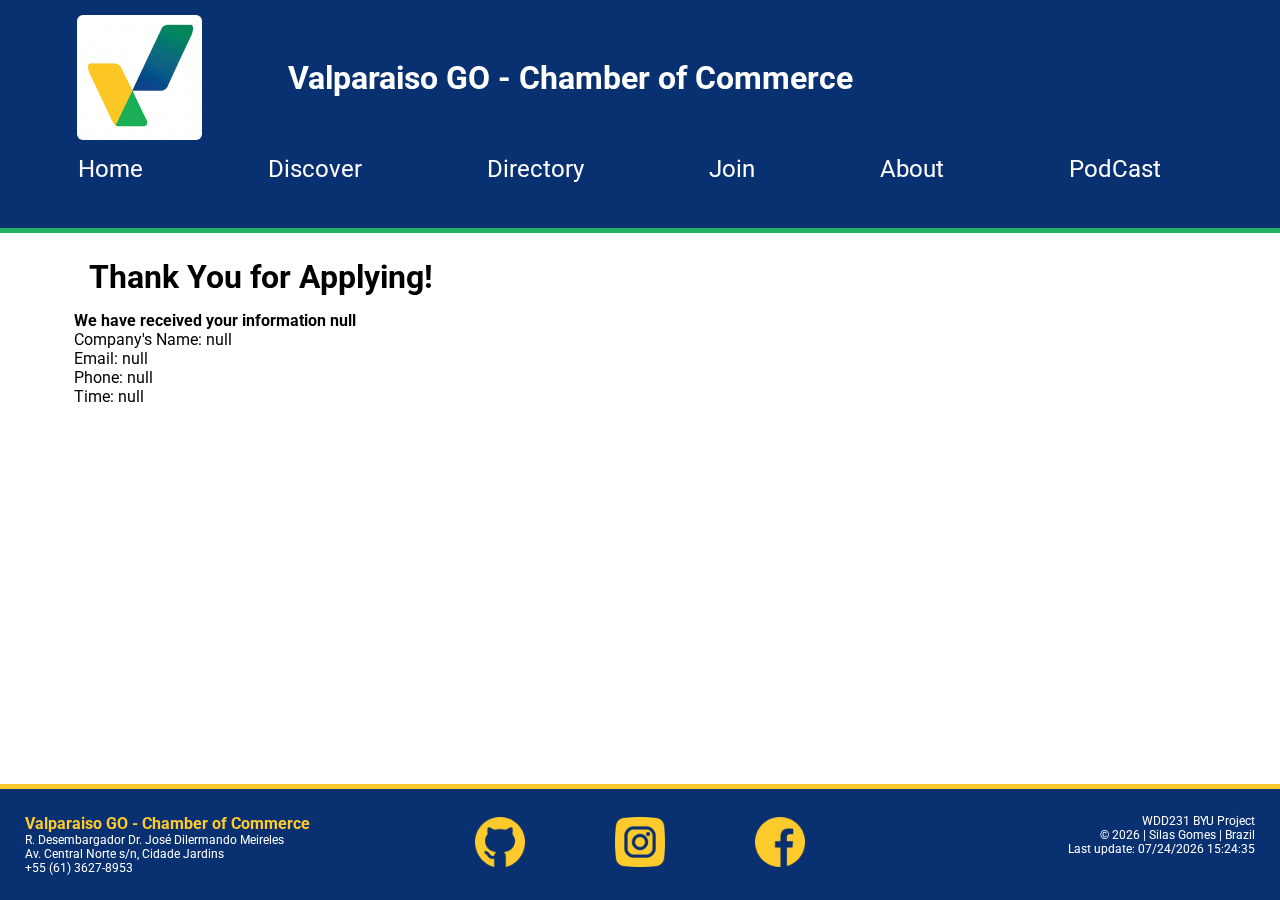
<file: chamber/thankyou.html>
<!DOCTYPE html>
<html lang="en">
<head>
    <meta charset="UTF-8">
    <meta name="viewport" content="width=device-width, initial-scale=1.0">
    <title>Thank You-The page after hit the Apply btn</title>
    <meta name="description" content="WDD 231 - Web Frontend Development I - Silas Gomes - Chamber of Commerce (Thank you page): This page has the purpose to present the members that their appication has been submitted.">
    <meta name="author"  content="Silas Gomes Neto">
    <!--facebook meta-->
    <meta property="og:title" content="Valparaiso de Goias Chamber of Commerce">
    <meta property="og:description" content="Supporting local businesses and promoting economic growth in Valparaíso de Goiás. Join us to network, find resources, and build a stronger community.">
    <meta property="og:image" content="https://raw.githubusercontent.com/MagoPrismo/wdd231/refs/heads/main/val.png">
    <meta property="og:url" content="https://magoprismo.github.io/wdd231/chamber/directory.html">
    <meta property="og:locale" content="en_US">
    <meta property="og:type" content="website">
    <!---fonts-->
    <link rel="preconnect" href="https://fonts.googleapis.com">
    <link rel="preconnect" href="https://fonts.gstatic.com" crossorigin>
    <link rel="preconnect" href="https://fonts.googleapis.com">
    <link rel="preconnect" href="https://fonts.gstatic.com" crossorigin>
    <link href="https://fonts.googleapis.com/css2?family=Roboto:ital,wght@0,100..900;1,100..900&display=swap" rel="stylesheet">
    <link href="https://fonts.googleapis.com/css2?family=Rowdies:wght@300;400;700&display=swap" rel="stylesheet">
    <!--css and js-->
    <link rel="stylesheet" href="styles/style.css">
    <script src="scripts/base.js" defer></script>
    <!--favicon-->
    <link rel="icon" href="images/favicon.ico">
</head>
<body>
    <header id="menu">
        <img id="logo" src="images/logo.webp" alt="logo" loading="lazy">
        <div id="humbutton">
            <h1 id="title">Valparaiso GO - Chamber of Commerce</h1>
            <a id="hidden-menu" href="#"></a>
        </div>
        <nav class="navigation">
            <a class="button" id="home" href="index.html">Home</a>
            <a class="button" id="discover" href="#">Discover</a>
            <a class="button" id="Directory" href="directory.html">Directory</a>
            <a class="button" id="join" href="join.html">Join</a>
            <a class="button" id="about" href="#">About</a>
            <a class="button" id="podcast" href="#">PodCast</a>
            <a class="button" id="events" href="#">Events</a>
        </nav>
    </header>
    <main>
        <h1>Thank You for Applying!</h1>
        <div id="userInfo"></div>
    </main>
    <footer>
        <div class="block">
            <div class="contact">
                <p id="yellow"><strong>Valparaiso GO - Chamber of Commerce</strong></p>
                <p class="foot">R. Desembargador Dr. José Dilermando Meireles <br> Av. Central Norte s/n, Cidade Jardins</p>
                <p class="foot">+55 (61) 3627-8953</p>
            </div>
            <div class="socialdiv">
                <a id="git" href="https://github.com/MagoPrismo"><img src="images/git.webp" class="social" alt="git"></a>
                <a id="insta" href="https://www.instagram.com/silasneto_gomes/"><img src="images/insta.webp" class="social" alt="insta"></a>
                <a id="face" href="https://m.facebook.com/silas.gms/"><img src="images/face.webp" class="social" alt="face"></a>
            </div>
            <div class="student">
                <p class="foot">WDD231 BYU Project</p>
                <p class="foot">&copy; <span id="year"></span> | Silas Gomes | Brazil</p>
                <p class="foot">Last update:&nbsp;<span id="lastModified"></span></p>
                <!--
                <a class="foot" href="https://www.flaticon.com/br/icones-gratis/github" title="github ícones">Github ícones criados por Freepik - Flaticon</a>
                <a class="foot" href="https://www.flaticon.com/br/icones-gratis/logotipo-do-instagram" title="logotipo do instagram ícones">Logotipo do instagram ícones criados por Rakib Hassan Rahim - Flaticon</a>
                <a class="foot" href="https://www.flaticon.com/br/icones-gratis/facebook" title="facebook ícones">Facebook ícones criados por Freepik - Flaticon</a>
                -->
            </div>
        </div>
    </footer>
    <script>
        const name = localStorage.getItem("userName");
        const email = localStorage.getItem("userEmail");
        const phone = localStorage.getItem("userPhone");
        const company = localStorage.getItem("companyName");
        const time = localStorage.getItem("timestamp");
    
        document.getElementById("userInfo").innerHTML = `
        <h3>We have received your information ${name}</h3>
        <p>Company's Name: ${company}</p>
        <p>Email: ${email}</p>
        <p>Phone: ${phone}</p>
        <p>Time: ${time}</p>
        `;
    
    </script>
</body>
</html>
</file>
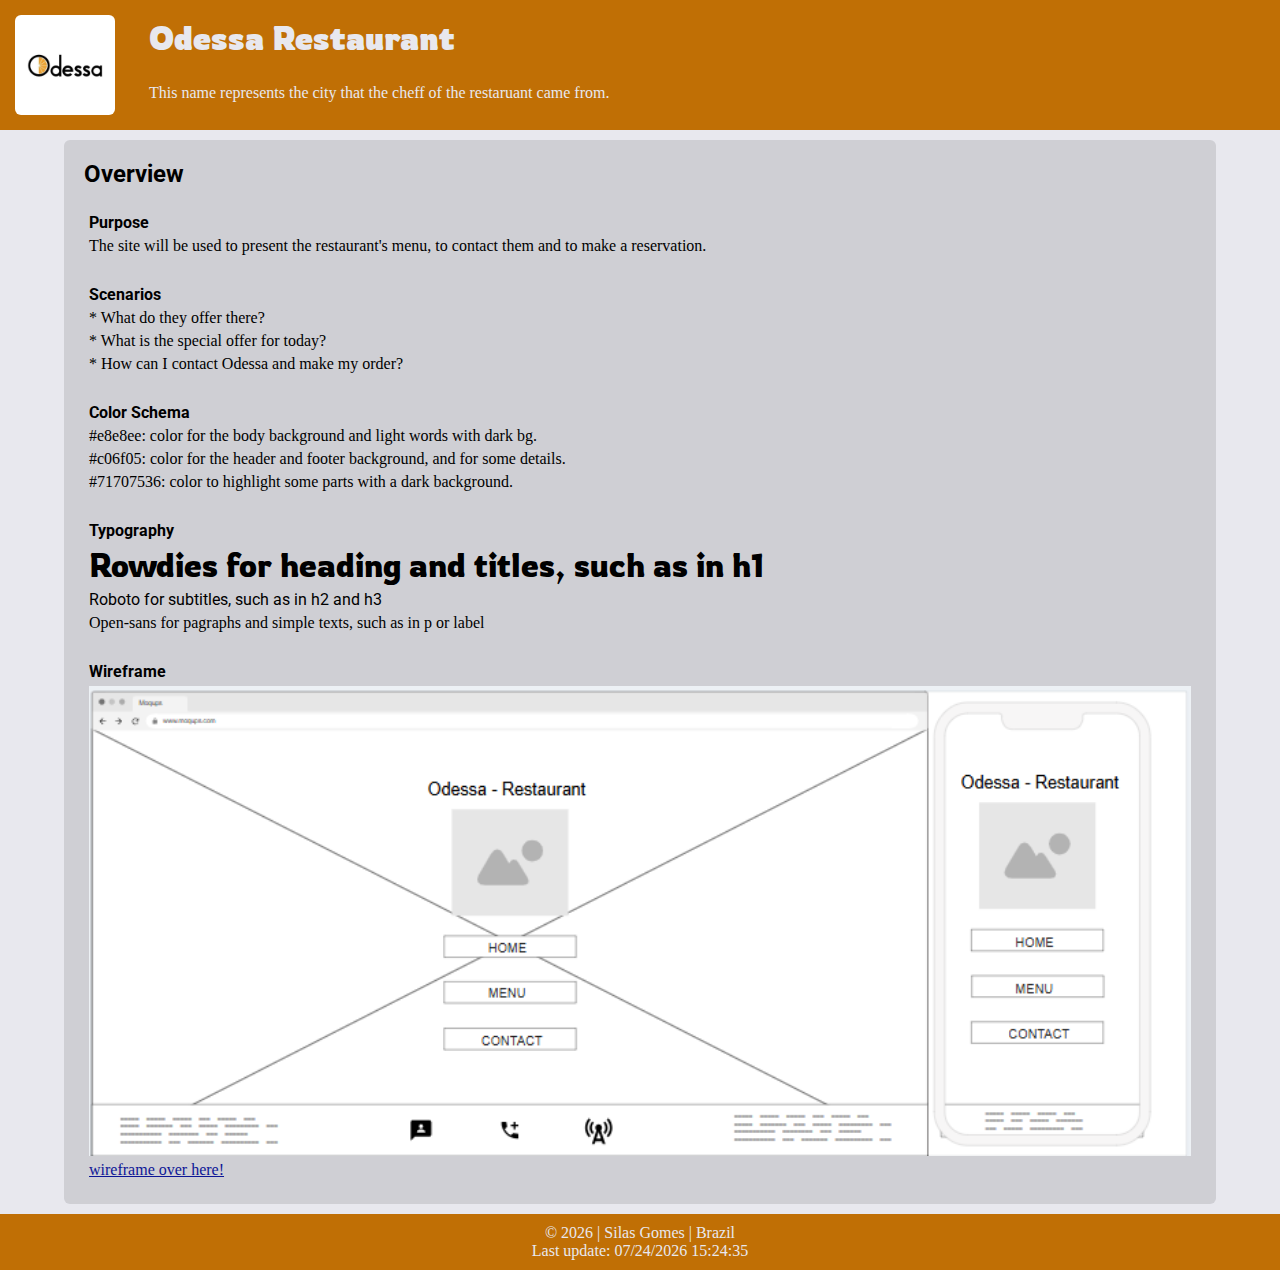
<file: project/siteplan.html>
<!DOCTYPE html>
<html lang="en">
<head>
    <meta charset="UTF-8">
    <meta name="viewport" content="width=device-width, initial-scale=1.0">
    <title>Odessa - Silas Gomes</title>
    <meta name="description" content="WDD 231 – Web Frontend Development - Silas Gomes - Project Plan: This is a page to plan and prepare for the site project about a restaurant">
    <meta name="author"  content="silas gomes neto">
    <!---fonts-->
    <link rel="preconnect" href="https://fonts.googleapis.com">
    <link rel="preconnect" href="https://fonts.gstatic.com" crossorigin>
    <link href="https://fonts.googleapis.com/css2?family=Roboto&display=swap" rel="stylesheet">
    <link href="https://fonts.googleapis.com/css2?family=Rowdies:wght@300;400;700&display=swap" rel="stylesheet">
    <!--the order matters-->
    <!--js and css-->
    <link rel="stylesheet" href="siteplan.css">
    <script src="siteplan.js" defer></script>
</head>
<body>
    <header>
        <div id="header">
            <img src="logo.jpeg" alt="logo" id="logo">
            <h1>Odessa Restaurant</h1>
            <p>This name represents the city that the cheff of the restaruant came from.</p>
        </div>
    </header>
    <main>
        <h2 id="subtitle">Overview</h2>
        <div class="content">
            <h3>Purpose</h3>
            <p>The site will be used to present the restaurant's menu, to contact them and to make a reservation.</p>
        </div>
        <div class="content">
            <h3>Scenarios</h3>
            <p>* What do they offer there?</p>
            <p>* What is the special offer for today?</p>
            <p>* How can I contact Odessa and make my order?</p>
        </div>
        <div class="content">
            <h3>Color Schema</h3>
            <p>#e8e8ee: color for the body background and light words with dark bg.</p>
            <p>#c06f05: color for the header and footer background, and for some details.</p>
            <p>#71707536: color to highlight some parts with a dark background.</p>
        </div>
        <div class="content">
            <h3>Typography</h3>
            <p id="t1">Rowdies for heading and titles, such as in h1</p>
            <p id="t2">Roboto for subtitles, such as in h2 and h3</p>
            <p id="t3">Open-sans for pagraphs and simple texts, such as in p or label</p>
        </div>
        <div class="content">
            <h3>Wireframe</h3>
            <img src="wireframe.png" alt="wireframe" id="wireframe">
            <a href="https://app.moqups.com/Iu9GojmKxUwycpeHZH0DrTHRE34qfjd4/view/page/ad64222d5"> wireframe over here!</a>
        </div>
    </main>
    <footer>
        <p id="foot">&copy; <span id="year"></span> | Silas Gomes | Brazil</p>
        <p id="date">Last update:&nbsp;<span id="lastModified"></span></p>
    </footer>
</body>
</html>
</file>
<file: styles/style.css>
/** global varibles */

* {
    margin: 0;
    padding: 0;
    box-sizing: border-box;
}

:root {
    --color1: #c06f05;
    --color2: #e8e8ee;
    --color3: #71707536;
    --roboto: "Roboto", sans-serif;
    --open-sans: "Open Sans, sans-serif";
    /* mobile view */
    --h1: 2rem;
    --h2: 1.5rem;
    --p: 1rem;
    --b: 0.75rem;
    --pad5: 5px;
    --pad10: 10px;
    --pad15: 15px;
    /* desktop view */
    --pd: 0.615rem; 
    --h2d: 1rem;

}

/** structure of html **/

html {
    height: 100%;
}

body {
    display: flex;
    flex-flow: column;
    align-items: center;
    min-height: 100vh;
    background-position: center center; /* Centraliza a imagem */
    background-repeat: no-repeat; /* Evita que a imagem se repita */
    background-attachment: fixed; /* Opcional: Faz a imagem permanecer fixa ao rolar a página */
    background-color: rgba(255, 255, 255, 0.925);
}

body::before {
    content: ''; /* Necessário para pseudo-elementos */
    position: fixed;
    top: 0;
    left: 0;
    width: 100%;
    height: 100%;
    background-color: rgb(255, 255, 255); /* Cor preta com 50% de opacidade */
    z-index: -1; /* Garante que o overlay fique atrás do conteúdo */
}

header {
    display: flex;
    flex-direction: column;
    align-items: center;
    justify-content: center; 
    color: white;
    padding: var(--pad15);
    margin: 50px;
    width: 100%;
}

main {
    flex: 1;
    width: 90%;
    padding: 10px;
}

footer {
    background-color: var(--color1);
    color: rgb(255, 255, 255);
    width: 100%;
    text-align: center;
    padding: var(--pad10);
    border-top: 5px solid black;
}

/** elements **/

h1 {
    font-size: var(--h1);
    font-family: var(--roboto);
    padding: 15px;
}

h2 {
    font-size: var(--h2);
    font-family: var(--roboto);
}

h3 {
    font-size: var(--h3);
    font-family: var(--roboto);
}

p, label, input, input[type="date"],
 input[type="submit"], textarea {
    font-size: var(--p);
    font-family: var(--roboto);
}

a {
    color: rgb(255, 255, 255);
    text-decoration: none;
    background-color: var(--color1);
    padding: 5px;
    padding-left: 10%;
    padding-right: 10%;
    border-radius: 6px;
    font-family: var(--roboto);
    font-size: var(--h2);
    text-align: center;
}

form, #contactinfo {
    margin: 10px;
    padding: 15px;
    background-color:rgba(255, 255, 255, 0.5);
    color:rgb(0, 0, 0);
    border-radius: 6px;
}

textarea {
    display: block;
    width: 90%;
    margin: 10px;
    border-radius: 6px;
    justify-self: center;
}

input[type="submit"] {
    width: 40%;
    height: auto;
    padding: 2% 2%;
    background-color: var(--color1);
    cursor: pointer;
    font-size: 0.9rem;
    display: block;
    text-align: center;
    justify-self: center;
    color:rgb(255, 255, 255);
}

hr {
    margin: 1rem;
}

/** blocks **/

.content {
    display: grid;
    grid-template-columns: 1fr;
    padding: var(--pad15);
    gap: 5px;
}

.navigation a:hover,
.avigation a:active, 
input[type="submit"]:hover,
input[type="submit"]:active {
    color: var(--color1);
    background-color:rgb(255, 255, 255);
    transition: background-color 0.5s ease;
    transition-delay: 0s;
}

.navigation {
    grid-column: 1 /span 2; 
    display: flex;
    align-items: center;
}

.student {
    display: grid;
    grid-template: 1fr / .6fr .4fr;
    gap: 5px;
}   

.aboutme, .photo, .web {
    display: flex;
    flex-flow: column;
}

.photo {
    background-color:rgba(0, 0, 0, 0.062);
    border-radius: 6px;
}

.web {
    display: flex;

}

.title {
    text-align: center;
    background-color:rgba(0, 0, 0, 0.226);
    padding: 10px;
    border-radius: 6px;
}

.social {
    background: none;
}

.button {
    width: 70%;
    justify-self: center;
    text-align: center;
}

.subtitle {
    font-weight: bold;
}

.block {
    display: flex;
    justify-content: center;
}

.socialdiv {
    width: 30%;
    display: grid;
    grid-template-columns: 1fr 1fr 1fr;
}

.social {
    width: 45px;
    height: auto;
}

#menu {
    background-color: var(--color1);
    margin: 0;
    display: grid;
    grid-template: 0.5fr 0.5fr / 0.2fr 0.8fr;
    align-items: center;
    gap: 10px;
    border-bottom: 5px solid black;
}

#hidden-menu {
    display: none;
}

#logo, #logo1 {
    width: 125px;
    height: auto;
    border-radius: 6px;
    justify-self: center;
}

#student-photo {
    width: 200px;
    margin: 0 auto;
    padding: 10px;
}

#pAM {
    padding: 10px;
    background-color:rgba(0, 0, 0, 0.062);
    border-radius: 6px;
}

#web {
    display: block;
    width: 100%;
}

#hero {
    display: block;
    width: 90%;
    height:auto;
}

#foot, #date {
    font-family: var(--roboto);
    font-size: var(--b);
}

.infobox img {
    width: 6%;
}

#sociallinks img {
    width: 10%;
    height: auto;
}

#contactsection {
    display: grid;
    grid-template-columns: 1fr 1fr;
    width: 70%;
}

#map {
    display: block;
    width: 90%;
    height: auto;
    margin: 10px;
    justify-self: center;
}

#submited {
    display: flex;
    flex-flow: column;
    color:rgb(255, 255, 255);
    padding: 15px;
}

#refer {
    display: block;
    margin: 20px;
    font-size: small;
    padding: 1%;
    align-self: center;
}

#final {
    color: white;
    gap: 5px;
}

#istock {
    font-size: 0.75rem;
    padding-left: 3%;
    padding-right: 3%;
    margin: 15px;
    text-align: center;
}

@media screen and (max-width: 500px) {

    .button {
        font-size: 1.25rem;
        width: 50%;
    }

    #menu {
        grid-template-rows: 1fr; 
        gap: 10px;
    }

    #humbutton {
        display: flex;
        justify-content: space-between;
    }

    #title {
        font-size: 1.5rem;
        align-self: center;
        text-align: center;
    }

    .filters {
        justify-content: start;
    }

    #hidden-menu {
        display: flex;
    }

    #logo {
        width: 100%;
        height: auto;
        grid-row: 1;
    }

    .social {
        width: 30px;
    }

    .student {
        display: grid;
        grid-template-columns: 1fr;
    }

    /** menu **/

    .navigation {
        display: none;
    }

    #hidden-menu::before {
        content: "≡";
        color: white;
        font-size: 3rem;
        font-family: var(--roboto);
        justify-self: center;
        align-self: center;
    }

    #hidden-menu.show::before {
        content: "x";
        font-family: var(--roboto);
        font-size: 3rem;
        justify-self: center;
        align-self: center;
    }


    .show {
        display: block;
        margin: 0 auto;
        text-align: center;
    }

}
</file>
<file: chamber/styles/style.css>
/** global varibles */

* {
    margin: 0;
    padding: 0;
    box-sizing: border-box;
}

:root {
    --color1: #093070;
    --color2: #1FB261;
    --color3: #ffca2c;
    --roboto: "Roboto", sans-serif;
    --open-sans: "Open Sans, sans-serif";
    /* mobile view */
    --h1: 2rem;
    --h2: 1.5rem;
    --p: 1rem;
    --b: 0.75rem;
    --pad5: 5px;
    --pad10: 10px;
    --pad15: 15px;
    /* desktop view */
    --pd: 0.615rem; 
    --h2d: 1rem;

}

/** structure of html. **/

html {
    height: 100%;
}

body {
    display: flex;
    flex-flow: column;
    align-items: center;
    min-height: 100vh;
    background-position: center center; /* Centraliza a imagem */
    background-repeat: no-repeat; /* Evita que a imagem se repita */
    background-attachment: fixed; /* Opcional: Faz a imagem permanecer fixa ao rolar a página */
    background-color: rgba(255, 255, 255, 0.925);
}

body::before {
    content: ''; /* Necessário para pseudo-elementos */
    position: fixed;
    top: 0;
    left: 0;
    width: 100%;
    height: 100%;
    background-color: rgb(255, 255, 255); /* Cor preta com 50% de opacidade */
    z-index: -1; /* Garante que o overlay fique atrás do conteúdo */
}

header {
    display: flex;
    flex-direction: column;
    align-items: center;
    justify-content: center; 
    color: white;
    border-bottom: 5px solid var(--color2);
    padding: var(--pad15);
    margin: 50px;
    width: 100%;
}

main {
    flex: 1;
    width: 90%;
    padding: 10px;
}

footer {
    background-color: var(--color1);
    color: rgb(255, 255, 255);
    width: 100%;
    text-align: center;
    padding: var(--pad10);
    border-top: 5px solid var(--color3);
}

/** elements **/

h1 {
    font-size: var(--h1);
    font-family: var(--roboto);
    padding: 15px;
}

h2 {
    font-size: var(--h2);
    font-family: var(--roboto);
}

h3 {
    font-size: var(--h3);
    font-family: var(--roboto);
}

p, label, input, input[type="date"],
 input[type="submit"], textarea {
    font-size: var(--p);
    font-family: var(--roboto);
}

a {
    color: rgb(255, 255, 255);
    text-decoration: none;
    background-color: var(--color1);
    padding: 5px;
    padding-left: 5%;
    padding-right: 5%;
    border-radius: 6px;
    font-family: var(--roboto);
    font-size: var(--h2);
    text-align: center;
}


hr {
    margin: 1rem;
}

/** blocks **/

.hero {
    display: grid;
    grid-template-columns: 1fr;
    justify-content: center;
}

.navigation a:hover,
.avigation a:active,
.button2 a:hover,
.button2 a:active {
    color: var(--color1);
    background-color: var(--color3);
    transition: background-color 0.5s ease;
    transition-delay: 0s;
}

.navigation {
    grid-column: 1 /span 2; 
    display: flex;
    align-items: center;
}

.web {
    display: flex;
}

.title {
    text-align: center;
    background-color:rgba(0, 0, 0, 0.226);
    padding: 10px;
    border-radius: 6px;
}

.social {
    background: none;
}

.button {
    width: 100%;
    justify-self: center;
    text-align: center;
}

.subtitle {
    font-weight: bold;
}

.block {
    display: grid;
    grid-template-columns: 1fr 1fr 1fr;
}

.socialdiv {
    display: grid;
    grid-template-columns: 1fr 1fr 1fr;
    align-items: center;
}

.social {
    width: 50px;
    height: auto;
}

.foot {
    font-family: var(--roboto);
    font-size: var(--b);
}

.contact {
    text-align: start;
    padding: 15px;
}

.student {
    text-align: end;
    padding: 15px;
}

.navigation2 {
    display: grid;
    grid-template-columns: 1fr 1fr;
    padding: 10px;
}

.button2 {
    display: grid;
    grid-template-columns: 1fr 1fr;
    gap: 5px;
}

/** population **/

.links {
    font-size: 1rem;
    color: black;
    padding: 0;
    border-radius: 0;
    background-color:rgba(255, 255, 255, 0);
}

.member img{
    width: 60%;
    height: auto;
    border-radius: 6px;
    box-shadow: 2px 2px 8px rgb(0, 0, 0);
    margin: 10px;
    align-self: center;
}

.grid {
    display: grid;
    grid-template-columns: repeat(3, 1fr);
    gap: 10px;
}   

.grid .member {
    display: flex;
    flex-flow: column;
    text-align: start;
    padding: 10px;
    background-color: var(--color3);
    border-radius: 6px;
    box-shadow: 2px 2px 8px rgb(0, 0, 0);
}

.grid #name {
    text-align: center;
}

.grid .member a:hover,
.grid .member a:active {
    text-decoration: underline;
    color: var(--color1);
    transition: background-color 0.5s ease;
    transition-delay: 0s;
}

.list {
    display: flex;
    flex-flow: column;
}

.list .member img {
    display: none;
}

.list .member {
    display: grid;
    grid-template-columns: repeat(3, 1fr);
    grid-column-gap: 10px;
    padding: 10px;
    margin: 5px;
    align-items: center;
}

.list #name {
    text-align: start;
}

.list .member:nth-child(odd) {
    background-color: var(--color1);
    color: var(--color3);
}

.list .links {
    color: white;
}


.list .member:nth-child(even) {
    background-color: var(--color3);
    color: var(--color1);
}

#yellow {
    color: var(--color3);
}

#grid, #list {
    align-self: center;
}

#menu {
    background-color: var(--color1);
    margin: 0;
    display: grid;
    grid-template: 0.5fr 0.5fr / 0.2fr 0.8fr;
    align-items: center;
    gap: 10px;
}

#hidden-menu {
    display: none;
}

#logo {
    width: 125px;
    height: auto;
    border-radius: 6px;
    justify-self: center;
}

#hero {
    display: block;
    width: 100%;
}

#sociallinks img {
    width: 10%;
    height: auto;
}

@media screen and (max-width: 500px) {

    .button {
        font-size: 1.25rem;
        width: 50%;
    }

    #menu {
        grid-template-rows: 1fr; 
        gap: 10px;
    }

    #humbutton {
        display: flex;
        justify-content: space-between;
    }

    #title {
        font-size: 1.5rem;
        align-self: center;
        text-align: center;
    }

    .filters {
        justify-content: start;
    }

    .block {
        display: flex;
        flex-flow: column;
    }

    .student, .contact {
        text-align: start;
    }

    #hidden-menu {
        display: flex;
    }

    #logo {
        width: 100%;
        height: auto;
        grid-row: 1;
    }

    /** menu **/

    .navigation {
        display: none;
    }

    #hidden-menu::before {
        content: "≡";
        color: white;
        font-size: 3rem;
        font-family: var(--roboto);
        justify-self: center;
        align-self: center;
    }

    #hidden-menu.show::before {
        content: "x";
        font-family: var(--roboto);
        font-size: 3rem;
        justify-self: center;
        align-self: center;
    }


    .show {
        display: flex;
        flex-flow: column;
    }

    #members {
        grid-template-columns: 1fr;
    }
        
    .list .member {
        display: flex;
        flex-flow: column;
        align-items: start;
    }
}
</file>
<file: project/siteplan.css>
/** global varibles */

* {
    margin: 0;
    padding: 0;
    box-sizing: border-box;
}

:root {
    --color1: #c06f05;
    --color2: #e8e8ee;
    --color3: #71707536;
    --rowdies: "Rowdies", sans-serif;
    --roboto: "Roboto", sans-serif;
    --open-sans: "Open Sans, sans-serif";
    /* mobile view */
    --h1: 2rem;
    --h2: 1.5rem;
    --p: 1rem;
    --b: 1rem;
    --pad5: 5px;
    --pad10: 10px;
    --pad15: 15px;
    /* desktop view */
    --pd: 0.615rem; 
    --h2d: 1rem;

}

/** structure of html **/

body {
    display: flex;
    flex-flow: column;
    align-items: center;
    background-color: var(--color2);
    min-height: 100vh;
}

header {
    background-color: var(--color1);
    color: var(--color2);
    padding: var(--pad15);
    width: 100%;
}

main {
    flex: 1;
    width: 90%;
    padding: var(--pad10);
    background-color: var(--color3);
    border-radius: 6px;
    margin: var(--pad10);
}

footer {
    background-color: var(--color1);
    color: var(--color2);
    width: 100%;
    text-align: center;
    padding: var(--pad10);
}

/** elements **/

h1 {
    font-size: var(--h1);
    font-family: var(--rowdies);
}

h2 {
    font-size: var(--h2);
    font-family: var(--roboto);
}

h3 {
    font-size: var(--h3);
    font-family: var(--roboto);
}

p {
    font-size: var(--p);
    font-family: var(--open-sans);
}

a {
    color: rgb(13, 22, 150);
}

/** blocks **/

.content {
    display: grid;
    grid-template-columns: 1fr;
    padding: var(--pad15);
    gap: 5px;
}

#header {
    display: grid;
    grid-template: 1fr 1fr / 0.1fr 0.9fr;
    align-items: center;
    gap: 10px;
}

#logo {
    width: 100px;
    height: auto;
    border-radius: 6px;
    grid-row: 1 / span 2;
}

#subtitle {
    padding: var(--pad10);
}

#t1 {
    font-size: var(--h1);
    font-family: var(--rowdies);
}

#t2 {
    font-size: var(--h3);
    font-family: var(--roboto);
}

#t3 {
    font-size: var(--p);
    font-family: var(--open-sans);
}

#wireframe {
    width: 100%;
    height: auto;
}
</file>
